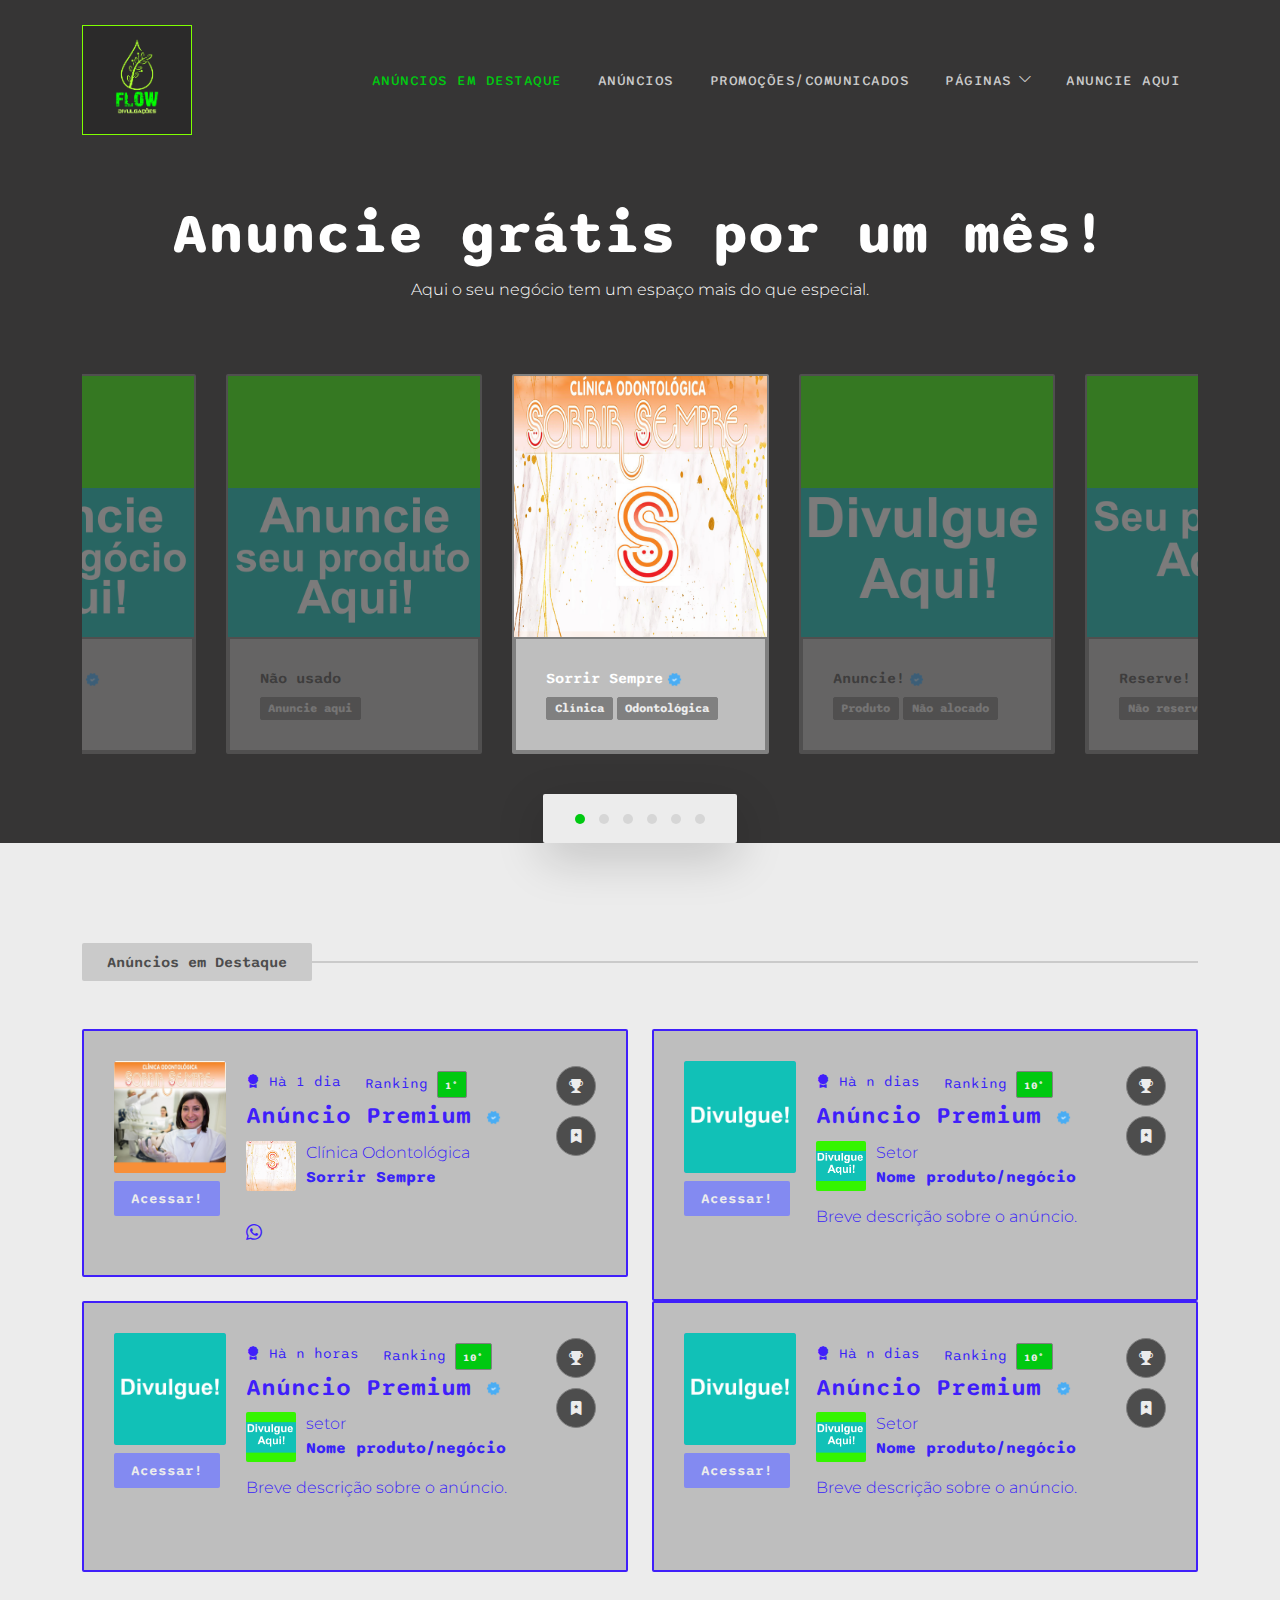
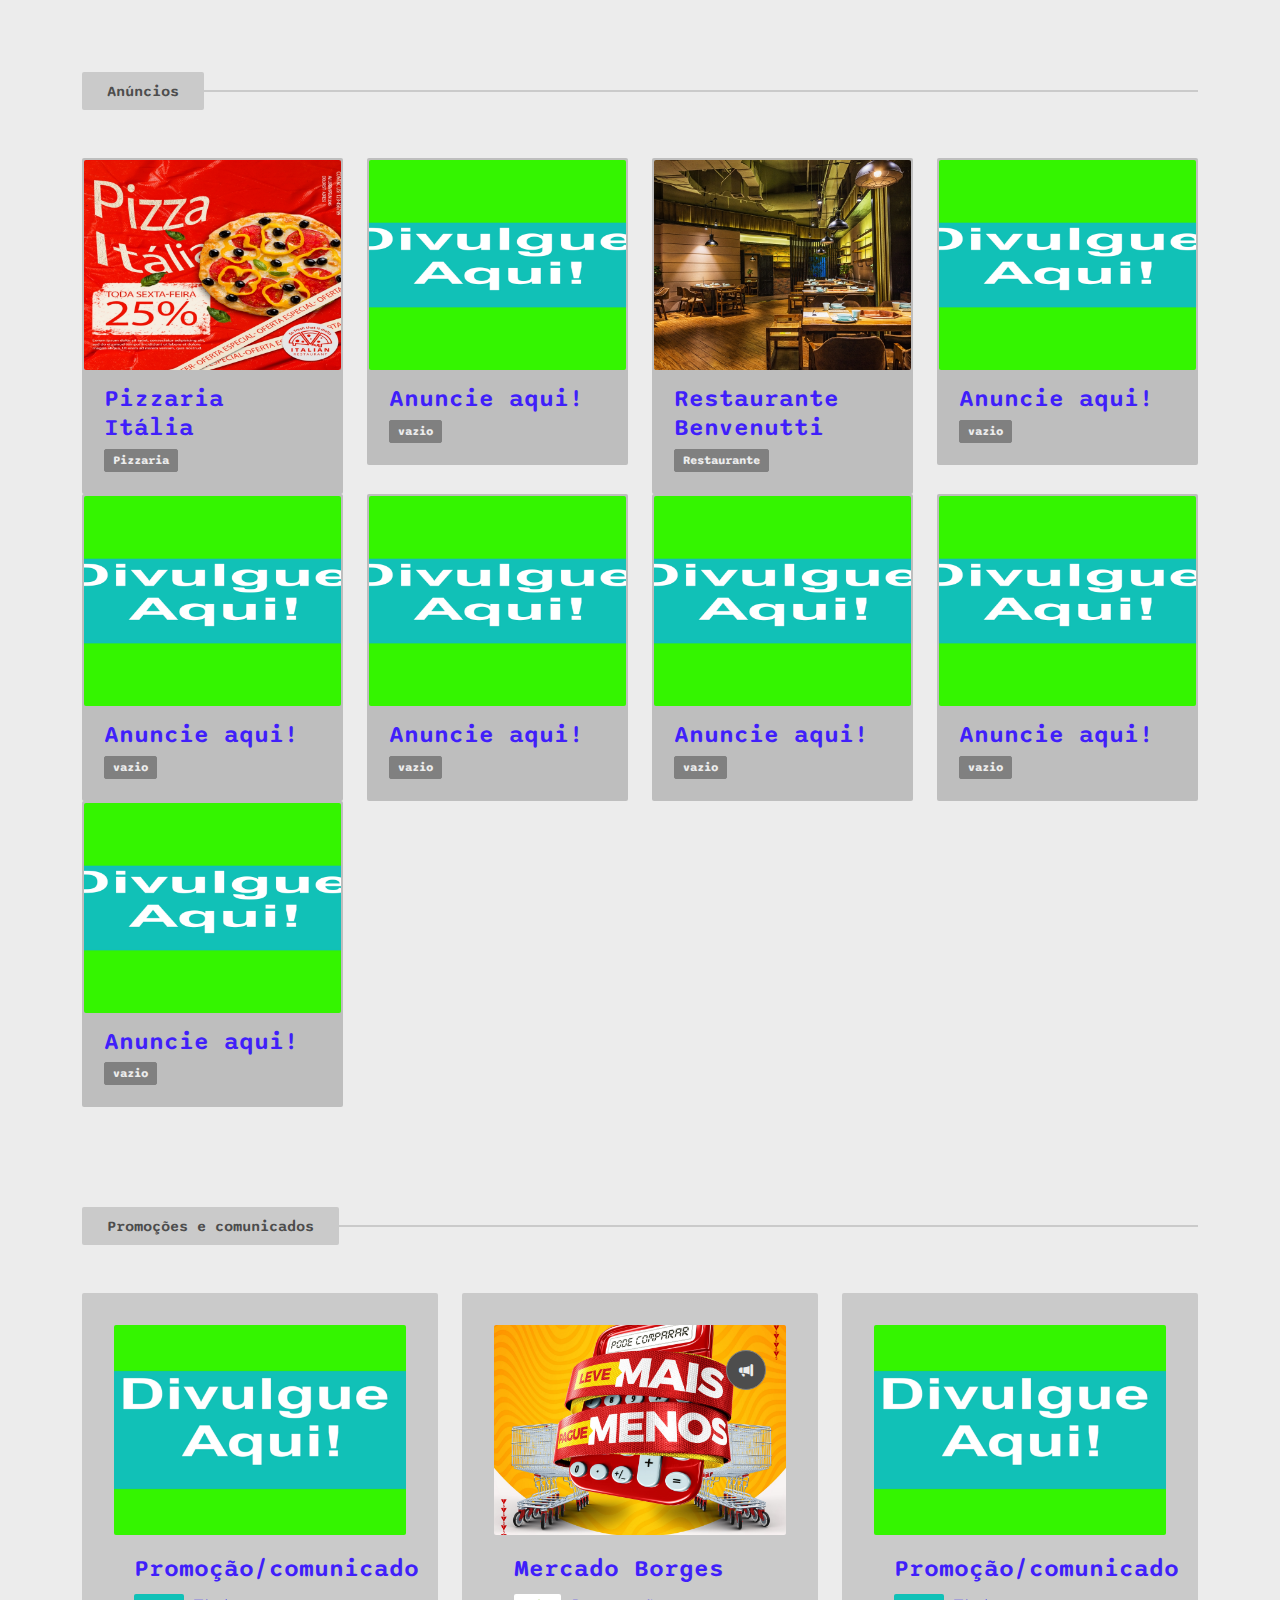
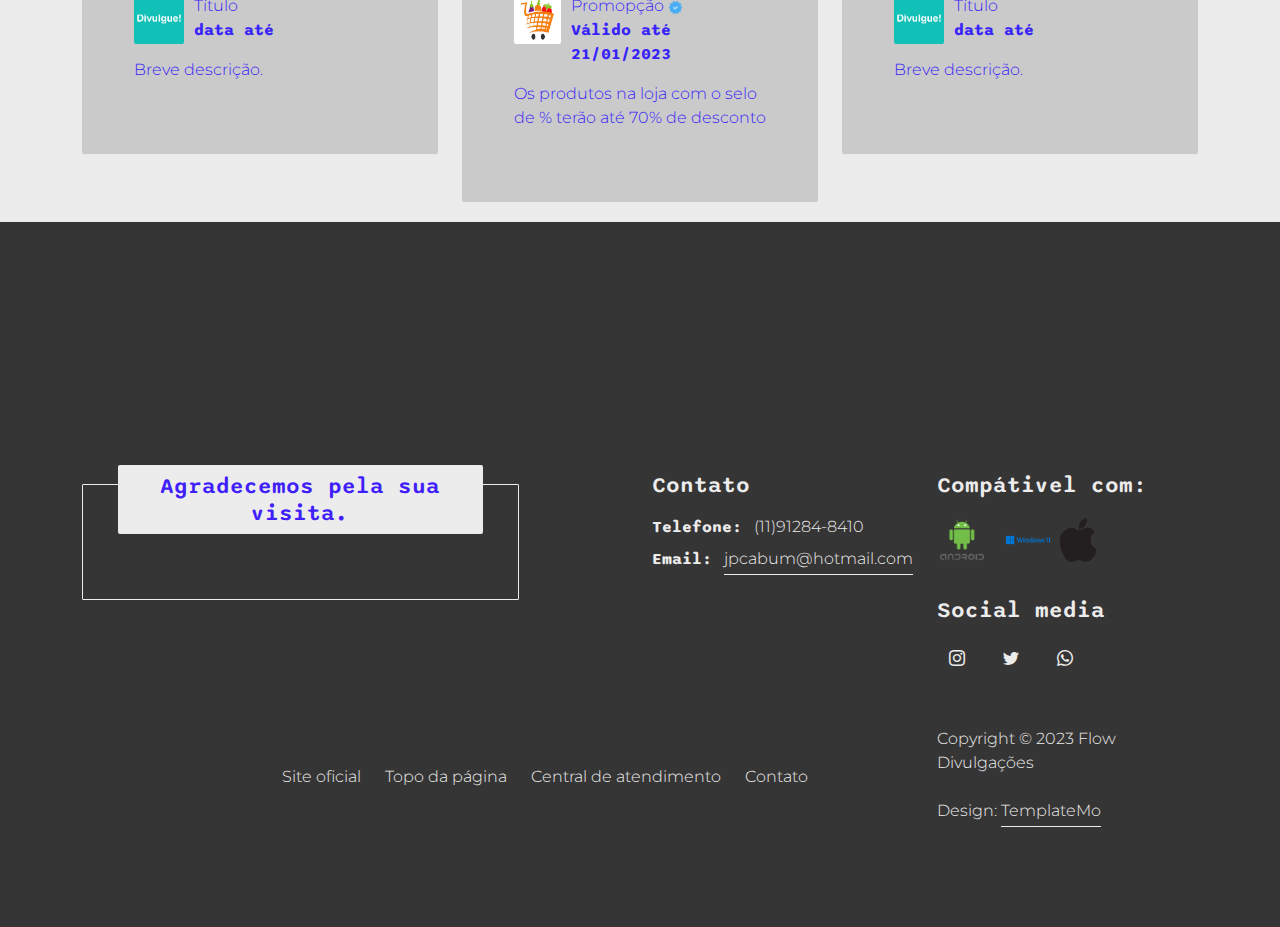
<file: index.html>
<!doctype html>
<html lang="pt-br">
    <head>
        <meta charset="utf-8">
        <meta name="viewport" content="width=device-width, initial-scale=1">

        <meta name="description" content="Nosso site foi desenvolvido para divulgar negócios, marcas, produtos, etc.
        Aqui a sua marca tem um espaço mais do que especial.
        Venha conhecer nossos planos!">
        <meta name="author" content="Flow Divulgações">
        <meta name="keywords" content="site, divulgação, agência, divulgar meu negócio,
        divulgar pizzaria, divulgar lojinha, anúncio, anúnciar meu negócio, clínica odontológica,
        sorrir sempre, dentista, pizzaria, restaurante, flow, divulgações, flow divulgações">

        <title>Flow Divulgações</title>

        <!-- CSS FILES -->        
        <link rel="preconnect" href="https://fonts.googleapis.com">
        
        <link rel="preconnect" href="https://fonts.gstatic.com" crossorigin>

        <link href="https://fonts.googleapis.com/css2?family=Montserrat:wght@300;400&family=Sono:wght@200;300;400;500;700&display=swap" rel="stylesheet">
                        
        <link rel="stylesheet" href="css/bootstrap.min.css">

        <link rel="stylesheet" href="css/bootstrap-icons.css">

        <link rel="stylesheet" href="css/owl.carousel.min.css">
        
        <link rel="stylesheet" href="css/owl.theme.default.min.css">

        <link href="css/templatemo-pod-talk.css" rel="stylesheet">
        
    </head>
    
    <body>

        <main>
                
            <nav class="navbar navbar-expand-lg">
                <div class="container">
                    <!--logotipo-->
                    <a class="navbar-brand me-lg-5 me-0" href="#">
                        
                        <img src="images/logo.png" class="logo-image img-fluid" alt="templatemo pod talk">
                  
                    </a>
                    <!--fim-logotipo-->
                    <!--pesquisa-->
                    <!--
                    <form action="#" method="get" class="custom-form search-form flex-fill me-3" role="search">
                        <div class="input-group input-group-lg">    
                            <input name="search" type="search" class="form-control" id="search" placeholder="Search Podcast" aria-label="Search">

                            <button type="submit" class="form-control" id="submit">
                                <i class="bi-search"></i>
                            </button>
                        </div>
                    </form>
                    -->
                    <!--fim-pesquisa-->
    
                    <button class="navbar-toggler" type="button" data-bs-toggle="collapse" data-bs-target="#navbarNav" aria-controls="navbarNav" aria-expanded="false" aria-label="Toggle navigation">
                        <span class="navbar-toggler-icon"></span>
                </button>
    
                    <div class="collapse navbar-collapse" id="navbarNav">
                        <ul class="navbar-nav ms-lg-auto">
                            <li class="nav-item">
                                <a class="nav-link active" href="#destaque">Anúncios em Destaque</a>
                            </li>

                            <li class="nav-item">
                                <a class="nav-link" href="#basic">Anúncios</a>
                            </li>

                            <li class="nav-item">
                                <a class="nav-link" href="#promo">Promoções/Comunicados</a>
                            </li>

                            <li class="nav-item dropdown">
                                <a class="nav-link dropdown-toggle" href="#" id="navbarLightDropdownMenuLink" role="button" data-bs-toggle="dropdown" aria-expanded="false">Páginas</a>

                                <ul class="dropdown-menu dropdown-menu-light" aria-labelledby="navbarLightDropdownMenuLink">
                                    <li><a class="dropdown-item" href="#">Em manutenção</a></li>

                                    <li><a class="dropdown-item" href="#">Em manutenção</a></li>
                                </ul>
                            </li>

                            <li class="nav-item">
                                <a class="nav-link" href="tabela/index.html" target="_blank">Anuncie aqui</a>
                            </li>
                        </ul>

                        
                    </div>
                </div>
            </nav>
            

            <section class="hero-section">
                <div class="container">
                    <div class="row">

                        <div class="col-lg-12 col-12">
                            <div class="text-center mb-5 pb-2">
                              
                                <h1 class="text-white">Anuncie grátis por um mês!</h1>

                                <p class="text-white">Aqui o seu negócio tem um espaço mais do que especial.</p>
                                
                                <!--
                                <a href="tabela/index.html" target="_blank"class="btn custom-btn smoothscroll mt-3">Preços!
                                </a>
                                -->
                            </div>

                            <div class="owl-carousel owl-theme">
                                <div class="owl-carousel-info-wrap item">
                                    <img src="images/profile/1.png" class="owl-carousel-image img-fluid" alt="">

                                    <div class="owl-carousel-info">
                                        
                                        <h4 class="mb-2">
                                            <div class="cor">
                                            Sorrir Sempre
                                            <img src="images/verified.png" class="owl-carousel-verified-image img-fluid" alt="">
                                        </div>
                                        </h4>
                                    

                                        <span class="badge">Clínica</span>

                                        <span class="badge">Odontológica</span>
                                    </div>

                                    <div class="social-share">
                                        <ul class="social-icon">
                                            <li class="social-icon-item">
                                                <a href="#" class="social-icon-link bi-twitter"></a>
                                            </li>

                                            <li class="social-icon-item">
                                                <a href="https://wa.me/message/3HQS3QZQEKSHJ1" target="_blank" class="social-icon-link bi-whatsapp"></a>
                                            </li>
                                        </ul>
                                    </div>
                                </div>

                                <div class="owl-carousel-info-wrap item">
                                    <img src="images/profile/reserva.png" class="owl-carousel-image img-fluid" alt="">

                                    <div class="owl-carousel-info">
                                        <h4 class="mb-2">
                                            Anuncie!
                                            <img src="images/verified.png" class="owl-carousel-verified-image img-fluid" alt="">
                                        </h4>

                                        <span class="badge">Produto</span>

                                        <span class="badge">Não alocado</span>
                                    </div>

                                    <div class="social-share">
                                        <ul class="social-icon">
                                            <li class="social-icon-item">
                                                <a href="#" class="social-icon-link bi-twitter"></a>
                                            </li>

                                            <li class="social-icon-item">
                                                <a href="#" class="social-icon-link bi-facebook"></a>
                                            </li>

                                            <li class="social-icon-item">
                                                <a href="#" class="social-icon-link bi-pinterest"></a>
                                            </li>
                                        </ul>
                                    </div>
                                </div>
                                
                                <div class="owl-carousel-info-wrap item">
                                    <img src="images/profile/reserva2.png" class="owl-carousel-image img-fluid" alt="">

                                    <div class="owl-carousel-info">
                                        <h4 class="mb-2">Reserve!</h4>

                                        <span class="badge">Não reservado</span>

                                        <span class="badge">Livre</span>
                                    </div>

                                    <div class="social-share">
                                        <ul class="social-icon">
                                            <li class="social-icon-item">
                                                <a href="#" class="social-icon-link bi-twitter"></a>
                                            </li>

                                            <li class="social-icon-item">
                                                <a href="#" class="social-icon-link bi-facebook"></a>
                                            </li>

                                            <li class="social-icon-item">
                                                <a href="#" class="social-icon-link bi-pinterest"></a>
                                            </li>
                                        </ul>
                                    </div>
                                </div>
                                
                                <div class="owl-carousel-info-wrap item">
                                    <img src="images/profile/reserva3.png" class="owl-carousel-image img-fluid" alt="">

                                    <div class="owl-carousel-info">
                                        <h4 class="mb-2">Anuncie!</h4>

                                        <span class="badge">Livre para uso</span>
                                    </div>

                                    <div class="social-share">
                                        <ul class="social-icon">
                                            <li class="social-icon-item">
                                                <a href="#" class="social-icon-link bi-instagram"></a>
                                            </li>

                                            <li class="social-icon-item">
                                                <a href="#" class="social-icon-link bi-youtube"></a>
                                            </li>
                                        </ul>
                                    </div>
                                </div>
                                
                                
                                <div class="owl-carousel-info-wrap item">
                                    <img src="images/profile/reserva4.png" class="owl-carousel-image img-fluid" alt="">

                                    <div class="owl-carousel-info">
                                        <h4 class="mb-2">
                                            Espaço livre
                                            <img src="images/verified.png" class="owl-carousel-verified-image img-fluid" alt="">
                                        </h4>

                                        <span class="badge">Reserve</span>
                                    </div>

                                    <div class="social-share">
                                        <ul class="social-icon">
                                            <li class="social-icon-item">
                                                <a href="#" class="social-icon-link bi-instagram"></a>
                                            </li>

                                            <li class="social-icon-item">
                                                <a href="#" class="social-icon-link bi-youtube"></a>
                                            </li>
                                        </ul>
                                    </div>
                                </div>

                                <div class="owl-carousel-info-wrap item">
                                    <img src="images/profile/reserva5.png" class="owl-carousel-image img-fluid" alt="">

                                    <div class="owl-carousel-info">
                                        <h4 class="mb-2">Não usado</h4>

                                        <span class="badge">Anuncie aqui</span>
                                    </div>

                                    <div class="social-share">
                                        <ul class="social-icon">
                                            <li class="social-icon-item">
                                                <a href="#" class="social-icon-link bi-linkedin"></a>
                                            </li>

                                            <li class="social-icon-item">
                                                <a href="#" class="social-icon-link bi-whatsapp"></a>
                                            </li>
                                        </ul>
                                    </div>
                                </div>
                            </div>
                        </div>

                    </div>
                </div>
            </section>


            <section class="latest-podcast-section section-padding pb-0" id="section_2">
                <div class="container">
                    <div class="row justify-content-center">

                        <div class="col-lg-12 col-12">
                            <div class="section-title-wrap mb-5">
                                <h4 id="destaque" class="section-title">Anúncios em Destaque</h4>
                            </div>
                        </div>

                        <div class="col-lg-6 col-12 mb-4 mb-lg-0">
                            <div class="custom-block d-flex">
                                <div class="">
                                    <div class="custom-block-icon-wrap">
                                        <div class="section-overlay"></div>
                                        <a href="#" class="custom-block-image-wrap">
                                            <img src="images/podcast/divulgue1.png" class="custom-block-image img-fluid" alt="">

                                            <a href="#" class="custom-block-icon">
                                                <i class="bi-play-fill"></i>
                                            </a>
                                        </a>
                                    </div>

                                    <div class="mt-2">
                                        <a href="#" class="btn custom-btn">
                                            Acessar!
                                        </a>
                                    </div>
                                </div>

                                <div class="custom-block-info">
                                    <div class="custom-block-top d-flex mb-1">
                                        <small class="me-4">
                                            <i class="bi-award-fill custom-icon"></i>
                                            Hà 1 dia
                                        </small>

                                        <small>Ranking <span class="badge"> 1º </span></small>
                                    </div>

                                    <h5 class="mb-2">
                                        <a href="#">
                                            Anúncio Premium <img src="images/verified.png" class="verified-image img-fluid" alt="">
                                        </a>
                                    </h5>

                                    <div class="profile-block d-flex">
                                        <img src="images/profile/1.png" class="profile-block-image img-fluid" alt="">

                                        <p>
                                            Clínica Odontológica
                                        
                                            <strong>Sorrir Sempre</strong></p>
                                    </div>

                                   
                                    <p class="mb-0"></p>

                                    <div class="custom-block-bottom d-flex justify-content-between mt-3">
                                        
                                        <a href="https://wa.me/message/3HQS3QZQEKSHJ1" target="_blank" class=" bi-whatsapp me-1">
                                            <span></span>
                                        </a>

                                        <a href="#" class=" me-1">
                                            <span></span>
                                        </a>

                                        <a href="#" class=" me-1">
                                            <span></span>
                                        </a>

                                        <a href="#" class="">
                                            <span></span>
                                        </a>
                                    </div>
                                </div>

                                <div class="d-flex flex-column ms-auto">
                                    <a href="#" class="badge ms-auto">
                                        <i class="bi-trophy-fill"></i>
                                    </a>

                                    <a href="#" class="badge ms-auto">
                                        <i class="bi-bookmark-star-fill"></i>
                                    </a>
                                </div>
                            </div>
                        </div>

                        <div class="col-lg-6 col-12 mb-4 mb-lg-0">
                            <div class="custom-block d-flex">
                                <div class="">
                                    <div class="custom-block-icon-wrap">
                                        <div class="section-overlay"></div>
                                        <a href="#" class="custom-block-image-wrap">
                                            <img src="images/podcast/divulgue.png" class="custom-block-image img-fluid" alt="">

                                            <a href="#" class="custom-block-icon">
                                                <i class="bi-play-fill"></i>
                                            </a>
                                        </a>
                                    </div>

                                    <div class="mt-2">
                                        <a href="#" class="btn custom-btn">
                                            Acessar!
                                        </a>
                                    </div>
                                </div>

                                <div class="custom-block-info">
                                    <div class="custom-block-top d-flex mb-1">
                                        <small class="me-4">
                                            <i class="bi-award-fill custom-icon"></i>
                                            Hà n dias
                                        </small>

                                        <small>Ranking <span class="badge">10º</span></small>
                                    </div>

                                    <h5 class="mb-2">
                                        <a href="#">
                                            Anúncio Premium <img src="images/verified.png" class="verified-image img-fluid" alt="">
                                        </a>
                                    </h5>

                                    <div class="profile-block d-flex">
                                        <img src="images/profile/reserva.png" class="profile-block-image img-fluid" alt="">

                                        <p>
                                            Setor
                                            <strong>Nome produto/negócio</strong></p>
                                    </div>

                                    <p class="mb-0">Breve descrição sobre o anúncio.</p>

                                    <div class="custom-block-bottom d-flex justify-content-between mt-3">
                                        <a href="#" class=" me-1">
                                            <span></span>
                                        </a>

                                        <a href="#" class=" me-1">
                                            <span></span>
                                        </a>

                                        <a href="#" class=" me-1">
                                            <span></span>
                                        </a>

                                        <a href="#" class="">
                                            <span></span>
                                        </a>
                                    </div>
                                </div>

                                <div class="d-flex flex-column ms-auto">
                                    <a href="#" class="badge ms-auto">
                                        <i class="bi-trophy-fill"></i>
                                    </a>

                                    <a href="#" class="badge ms-auto">
                                        <i class="bi-bookmark-star-fill"></i>
                                    </a>
                                </div>
                            </div>
                        </div>

                        <div class="col-lg-6 col-12 mb-4 mb-lg-0">
                            <div class="custom-block d-flex">
                                <div class="">
                                    <div class="custom-block-icon-wrap">
                                        <div class="section-overlay"></div>
                                        <a href="#" class="custom-block-image-wrap">
                                            <img src="images/podcast/divulgue.png" class="custom-block-image img-fluid" alt="">

                                            <a href="#" class="custom-block-icon">
                                                <i class="bi-play-fill"></i>
                                            </a>
                                        </a>
                                    </div>

                                    <div class="mt-2">
                                        <a href="#" class="btn custom-btn">
                                            Acessar!
                                        </a>
                                    </div>
                                </div>

                                <div class="custom-block-info">
                                    <div class="custom-block-top d-flex mb-1">
                                        <small class="me-4">
                                            <i class="bi-award-fill custom-icon"></i>
                                            Hà n horas
                                        </small>

                                        <small>Ranking <span class="badge">10º</span></small>
                                    </div>

                                    <h5 class="mb-2">
                                        <a href="detail-page.html">
                                            Anúncio Premium <img src="images/verified.png" class="verified-image img-fluid" alt="">
                                        </a>
                                    </h5>

                                    <div class="profile-block d-flex">
                                        <img src="images/profile/reserva.png" class="profile-block-image img-fluid" alt="">

                                        <p>
                                            setor
                                            
                                            <strong>Nome produto/negócio</strong></p>
                                    </div>

                                    <p class="mb-0">Breve descrição sobre o anúncio.</p>

                                    <div class="custom-block-bottom d-flex justify-content-between mt-3">
                                        <a href="#" class=" me-1">
                                            <span></span>
                                        </a>

                                        <a href="#" class=" me-1">
                                            <span></span>
                                        </a>

                                        <a href="#" class=" me-1">
                                            <span></span>
                                        </a>

                                        <a href="#" class="">
                                            <span></span>
                                        </a>
                                    </div>
                                </div>

                                <div class="d-flex flex-column ms-auto">
                                    <a href="#" class="badge ms-auto">
                                        <i class="bi-trophy-fill"></i>
                                    </a>

                                    <a href="#" class="badge ms-auto">
                                        <i class="bi-bookmark-star-fill"></i>
                                    </a>
                                </div>
                            </div>
                        </div>

                        <div class="col-lg-6 col-12 mb-4 mb-lg-0">
                            <div class="custom-block d-flex">
                                <div class="">
                                    <div class="custom-block-icon-wrap">
                                        <div class="section-overlay"></div>
                                        <a href="#" class="custom-block-image-wrap">
                                            <img src="images/podcast/divulgue.png" class="custom-block-image img-fluid" alt="">

                                            <a href="#" class="custom-block-icon">
                                                <i class="bi-play-fill"></i>
                                            </a>
                                        </a>
                                    </div>

                                    <div class="mt-2">
                                        <a href="#" class="btn custom-btn">
                                            Acessar!
                                        </a>
                                    </div>
                                </div>

                                <div class="custom-block-info">
                                    <div class="custom-block-top d-flex mb-1">
                                        <small class="me-4">
                                            <i class="bi-award-fill custom-icon"></i>
                                            Hà n dias
                                        </small>

                                        <small>Ranking <span class="badge">10º</span></small>
                                    </div>

                                    <h5 class="mb-2">
                                        <a href="#">
                                            Anúncio Premium <img src="images/verified.png" class="verified-image img-fluid" alt="">
                                        </a>
                                    </h5>

                                    <div class="profile-block d-flex">
                                        <img src="images/profile/reserva.png" class="profile-block-image img-fluid" alt="">

                                        <p>
                                            Setor
                                            <strong>Nome produto/negócio</strong></p>
                                    </div>

                                    <p class="mb-0">Breve descrição sobre o anúncio.</p>

                                    <div class="custom-block-bottom d-flex justify-content-between mt-3">
                                        <a href="#" class=" me-1">
                                            <span></span>
                                        </a>

                                        <a href="#" class=" me-1">
                                            <span></span>
                                        </a>

                                        <a href="#" class=" me-1">
                                            <span></span>
                                        </a>

                                        <a href="#" class="">
                                            <span></span>
                                        </a>
                                    </div>
                                </div>

                                <div class="d-flex flex-column ms-auto">
                                    <a href="#" class="badge ms-auto">
                                        <i class="bi-trophy-fill"></i>
                                    </a>

                                    <a href="#" class="badge ms-auto">
                                        <i class="bi-bookmark-star-fill"></i>
                                    </a>
                                </div>
                            </div>
                        </div>

                    </div>
                </div>
            </section>

           <!--Anúncios comuns - Adesão Básica-->
            <section class="topics-section section-padding pb-0" id="section_3">
                <div class="container">
                    <div class="row">
<!--1-->
                        <div class="col-lg-12 col-12">
                            <div class="section-title-wrap mb-5">
                                <div id="basic">
                                <h4 class="section-title">Anúncios</h4>
                            </div>
                            </div>
                        </div>

                        <div class="col-lg-3 col-md-6 col-12 mb-4 mb-lg-0">
                            <div class="custom-block custom-block-overlay">
                                <a href="#" class="custom-block-image-wrap">
                                    <img src="images/topics/divulg1.jpg" class="custom-block-image img-fluid" alt="">
                                </a>

                                <div class="custom-block-info custom-block-overlay-info">
                                    <h5 class="mb-1">
                                        <a href="#">
                                            Pizzaria Itália
                                        </a>
                                    </h5>

                                    <p class="badge mb-0">Pizzaria</p>
                                </div>
                            </div>
                        </div>
<!--fim-1-->
<!--2-->
                        <div class="col-lg-3 col-md-6 col-12 mb-4 mb-lg-0">
                            <div class="custom-block custom-block-overlay">
                                <a href="#" class="custom-block-image-wrap">
                                    <img src="images/topics/reserva.png" class="custom-block-image img-fluid" alt="">
                                </a>

                                <div class="custom-block-info custom-block-overlay-info">
                                    <h5 class="mb-1">
                                        <a href="#">
                                            Anuncie aqui!
                                        </a>
                                    </h5>

                                    <p class="badge mb-0">vazio</p>
                                </div>
                            </div>
                        </div>
<!--fim-2-->
<!--3-->
                        <div class="col-lg-3 col-md-6 col-12 mb-4 mb-lg-0">
                            <div class="custom-block custom-block-overlay">
                                <a href="#" class="custom-block-image-wrap">
                                    <img src="images/topics/divulg3.jpg" class="custom-block-image img-fluid" alt="">
                                </a>

                                <div class="custom-block-info custom-block-overlay-info">
                                    <h5 class="mb-1">
                                        <a href="#">
                                            Restaurante Benvenutti
                                        </a>
                                    </h5>

                                    <p class="badge mb-0">Restaurante</p>
                                </div>
                            </div>
                        </div>
<!--fim-3-->
<!--4-->
                        <div class="col-lg-3 col-md-6 col-12 mb-4 mb-lg-0">
                            <div class="custom-block custom-block-overlay">
                                <a href="#" class="custom-block-image-wrap">
                                    <img src="images/topics/reserva.png" class="custom-block-image img-fluid" alt="">
                                </a>

                                <div class="custom-block-info custom-block-overlay-info">
                                    <h5 class="mb-1">
                                        <a href="#">
                                            Anuncie aqui!
                                        </a>
                                    </h5>

                                    <p class="badge mb-0">vazio</p>
                                </div>
                            </div>
                        </div>
<!--5-->
                        <div class="col-lg-3 col-md-6 col-12 mb-4 mb-lg-0">
                            <div class="custom-block custom-block-overlay">
                                <a href="#" class="custom-block-image-wrap">
                                    <img src="images/topics/reserva.png" class="custom-block-image img-fluid" alt="">
                                </a>

                                <div class="custom-block-info custom-block-overlay-info">
                                    <h5 class="mb-1">
                                        <a href="#">
                                            Anuncie aqui!
                                        </a>
                                    </h5>

                                    <p class="badge mb-0">vazio</p>
                                </div>
                            </div>
                        </div>
<!--fim-5-->
<!--6-->

                        <div class="col-lg-3 col-md-6 col-12 mb-4 mb-lg-0">
                            <div class="custom-block custom-block-overlay">
                                <a href="#" class="custom-block-image-wrap">
                                    <img src="images/topics/reserva.png" class="custom-block-image img-fluid" alt="">
                                </a>

                                <div class="custom-block-info custom-block-overlay-info">
                                    <h5 class="mb-1">
                                        <a href="#">
                                            Anuncie aqui!
                                        </a>
                                    </h5>

                                    <p class="badge mb-0">vazio</p>
                                </div>
                            </div>
                        </div>
<!--fim-6-->
<!--7-->
                        <div class="col-lg-3 col-md-6 col-12 mb-4 mb-lg-0">
                            <div class="custom-block custom-block-overlay">
                                <a href="#" class="custom-block-image-wrap">
                                    <img src="images/topics/reserva.png" class="custom-block-image img-fluid" alt="">
                                </a>

                                <div class="custom-block-info custom-block-overlay-info">
                                    <h5 class="mb-1">
                                        <a href="#">
                                            Anuncie aqui!
                                        </a>
                                    </h5>

                                    <p class="badge mb-0">vazio</p>
                                </div>
                            </div>
                        </div>
<!--fim-7-->
<!--8-->
                        <div class="col-lg-3 col-md-6 col-12 mb-4 mb-lg-0">
                            <div class="custom-block custom-block-overlay">
                                <a href="#" class="custom-block-image-wrap">
                                    <img src="images/topics/reserva.png" class="custom-block-image img-fluid" alt="">
                                </a>

                                <div class="custom-block-info custom-block-overlay-info">
                                    <h5 class="mb-1">
                                        <a href="#">
                                            Anuncie aqui!
                                        </a>
                                    </h5>

                                    <p class="badge mb-0">vazio</p>
                                </div>
                            </div>
                        </div>
                        <!--fim-8-->
                        <!--9-->
                        <div class="col-lg-3 col-md-6 col-12 mb-4 mb-lg-0">
                            <div class="custom-block custom-block-overlay">
                                <a href="#" class="custom-block-image-wrap">
                                    <img src="images/topics/reserva.png" class="custom-block-image img-fluid" alt="">
                                </a>

                                <div class="custom-block-info custom-block-overlay-info">
                                    <h5 class="mb-1">
                                        <a href="#">
                                            Anuncie aqui!
                                        </a>
                                    </h5>

                                    <p class="badge mb-0">vazio</p>
                                </div>
                            </div>
                        </div>
                        <!--fim9-->

                    </div>
                </div>
            </section>
            <!--fim anúncios básicos-->

            <!--promoções/comunicasos/avisos/divulgações-->
            <section class="trending-podcast-section section-padding">
                <div class="container">
                    <div class="row">

                        <div class="col-lg-12 col-12">
                            <div class="section-title-wrap mb-5">
                                <div id="promo">
                                <h4 class="section-title">Promoções e comunicados</h4>
                                </div>     
                            </div>
                        </div>
                        <!--promoção/divulgação 1-->
                        <div class="col-lg-4 col-12 mb-4 mb-lg-0">
                            <div class="custom-block custom-block-full">
                                <div class="custom-block-image-wrap">
                                    <a href="#">
                                        <img src="images/podcast/reserva.png" class="custom-block-image img-fluid" alt="">
                                    </a>
                                </div>

                                <div class="custom-block-info">
                                    <h5 class="mb-2">
                                        
                                        <a href="#">
                                            Promoção/comunicado
                                        </a>
                                    </h5>

                                    <div class="profile-block d-flex">
                                        <img src="images/podcast/divulgue.png" class="profile-block-image img-fluid" alt="">

                                        <p>Título
                                            <strong>data até</strong></p>
                                    </div>

                                    <p class="mb-0">Breve descrição.</p>
                                    
                                    <div class="custom-block-bottom d-flex justify-content-between mt-3">
                                        <a href="#" class=" me-1">
                                            <span></span>
                                        </a>

                                        <a href="#" class=" me-1">
                                            <span></span>
                                        </a>

                                        <a href="#" class=" me-1">
                                            <span></span>
                                        </a>
                                    </div>
                                </div>
                                <!--aviso fim-1-->

                                <!--aviso 2-->
                                <div class="social-share d-flex flex-column ms-auto">
                                    <a href="#" class="">
                                        <i class=""></i>
                                    </a>

                                    <a href="#" class="">
                                        <i class=""></i>
                                    </a>
                                </div>
                            </div>
                        </div>

                        <div class="col-lg-4 col-12 mb-4 mb-lg-0">
                            <div class="custom-block custom-block-full">
                                <div class="custom-block-image-wrap">
                                    <a href="#">
                                        <img src="images/podcast/promo2.jpg" class="custom-block-image img-fluid" alt="">
                                    </a>
                                </div>

                                <div class="custom-block-info">
                                    <h5 class="">
                                        <a href="#">
                                            Mercado Borges
                                        </a>
                                    </h5>

                                    <div class="profile-block d-flex">
                                        <img src="images/profile/market.jpg" class="profile-block-image img-fluid" alt="">

                                        <p>
                                            Promopção
                                            <img src="images/verified.png" class="verified-image img-fluid" alt="">
                                            <strong>Válido até 21/01/2023</strong>
                                        </p>
                                    </div>

                                    <p class="mb-0">Os produtos na loja com o selo de % terão até 70% de desconto</p>

                                    <div class="custom-block-bottom d-flex justify-content-between mt-3">
                                        <a href="#" class="">
                                            <span></span>
                                        </a>

                                        <a href="#" class=" ">
                                            <span></span>
                                        </a>

                                        <a href="#" class="">
                                            <span></span>
                                        </a>
                                    </div>
                                </div>

                                <div class="social-share d-flex flex-column ms-auto">
                                    <a href="#" class="">
                                        <i class=""></i>
                                    </a>

                                    <a href="#" class="badge ms-auto">
                                        <i class="bi-megaphone-fill"></i>
                                    </a>
                                </div>
                            </div>
                        </div>
                        <!--fim promoção/divulgação 2-->

                         <!--promoção/divulgação 1-->
                         <div class="col-lg-4 col-12 mb-4 mb-lg-0">
                            <div class="custom-block custom-block-full">
                                <div class="custom-block-image-wrap">
                                    <a href="#">
                                        <img src="images/podcast/reserva.png" class="custom-block-image img-fluid" alt="">
                                    </a>
                                </div>

                                <div class="custom-block-info">
                                    <h5 class="mb-2">
                                        <a href="#">
                                            Promoção/comunicado
                                        </a>
                                    </h5>

                                    <div class="profile-block d-flex">
                                        <img src="images/podcast/divulgue.png" class="profile-block-image img-fluid" alt="">

                                        <p>Título
                                            <strong>data até</strong></p>
                                    </div>

                                    <p class="mb-0">Breve descrição.</p>
                                    
                                    <div class="custom-block-bottom d-flex justify-content-between mt-3">
                                        <a href="#" class=" me-1">
                                            <span></span>
                                        </a>

                                        <a href="#" class=" me-1">
                                            <span></span>
                                        </a>

                                        <a href="#" class=" me-1">
                                            <span></span>
                                        </a>
                                    </div>
                                </div>
                                <!--aviso fim-1-->
                    </div>
                </div>
            </section>
        </main>


        <footer class="site-footer">   
            <div class="container">
                <div class="row">

                    <div class="col-lg-6 col-12 mb-5 mb-lg-0">
                        <div class="subscribe-form-wrap">
                            <h6>Agradecemos pela sua visita.</h6>
                            <!--
                            <form class="custom-form subscribe-form" action="#" method="get" role="form">
                                <input type="" name="subscribe-email" id="subscribe-email" pattern="[^ @]*@[^ @]*" class="form-control" placeholder="Email Address" required="">

                                <div class="col-lg-12 col-12">
                                    <button type="submit" class="form-control" id="submit">Subscribe</button>
                                </div>
                            </form>
                            -->
                        </div>
                    </div>

                    <div class="col-lg-3 col-md-6 col-12 mb-4 mb-md-0 mb-lg-0">
                        <h6 class="site-footer-title mb-3">Contato</h6>

                        <p class="mb-2"><strong class="d-inline me-2">Telefone:</strong> (11)91284-8410</p>

                        <p>
                            <strong class="d-inline me-2">Email:</strong>
                            <a href="#">jpcabum@hotmail.com</a> 
                        </p>
                    </div>

                    <div class="col-lg-3 col-md-6 col-12">
                        <h6 class="site-footer-title mb-3">Compátivel com:</h6>

                        <div class="site-footer-thumb mb-4 pb-2">
                            <div class="d-flex flex-wrap">
                                <a href="#">
                                    <img src="images/android.png" class="me-3 mb-2 mb-lg-0 img-fluid" alt="">
                                </a>

                                <a href="#">
                                    <img src="images/windows.png" class="img-fluid" alt="">
                                </a>

                                <a href="#">
                                    <img src="images/apple.png" class="img-fluid" alt="">
                                </a>
                            </div>
                        </div>

                        <h6 class="site-footer-title mb-3">Social media</h6>

                        <ul class="social-icon">
                            <li class="social-icon-item">
                                <a href="#" class="social-icon-link bi-instagram"></a>
                            </li>

                            <li class="social-icon-item">
                                <a href="#" class="social-icon-link bi-twitter"></a>
                            </li>

                            <li class="social-icon-item">
                                <a href="https://wa.me/message/Z76PH2HEU5CYF1" target="_blank" class="social-icon-link bi-whatsapp"></a>
                            </li>
                        </ul>
                    </div>

                </div>
            </div>

            <div class="container pt-5">
                <div class="row align-items-center">

                    <div class="col-lg-2 col-md-3 col-12">
                        <a class="navbar-brand" href="index.html">
                            <!--
                            <img src="images/profile/favicon.jpg" class="logo-image img-fluid" alt="templatemo pod talk"> -->
                        </a>
                    </div>

                    <div class="col-lg-7 col-md-9 col-12">
                        <ul class="site-footer-links">
                            <li class="site-footer-link-item">
                                <a href="#" class="site-footer-link">Site oficial</a>
                            </li>

                            <li class="site-footer-link-item">
                                <a href="#" class="site-footer-link">Topo da página</a>
                            </li>

                            <li class="site-footer-link-item">
                                <a href="#" class="site-footer-link">Central de atendimento</a>
                            </li>

                            <li class="site-footer-link-item">
                                <a href="#" class="site-footer-link">Contato</a>
                            </li>
                        </ul>
                    </div>

                    <div class="col-lg-3 col-12">
                        <p class="copyright-text mb-0">Copyright © 2023 Flow Divulgações
                        <br><br>
                        Design: <a rel="nofollow" href="https://templatemo.com/page/1" target="_parent">TemplateMo</a></p>
                    </div>
                </div>
            </div>
        </footer>


        <!-- JAVASCRIPT FILES -->
        <script src="js/jquery.min.js"></script>
        <script src="js/bootstrap.bundle.min.js"></script>
        <script src="js/owl.carousel.min.js"></script>
        <script src="js/custom.js"></script>

    </body>
</html>
</file>
<file: css/templatemo-pod-talk.css>
@import url('https://fonts.googleapis.com/css2?family=Urbanist:wght@500&display=swap');
/*

TemplateMo 584 Pod Talk

https://templatemo.com/tm-584-pod-talk

*/



/*---------------------------------------
  CUSTOM PROPERTIES ( VARIABLES )             
-----------------------------------------*/

:root {
  --white-color:                  #ececec;
  --primary-color:                #401ffa;
  --secondary-color:              #00c911;
  --section-bg-color:             #cacaca;
  --custom-btn-bg-color:          #838af1;
  --custom-btn-bg-hover-color:    #150aab;
  --dark-color:                   #4d4d4d;
  --p-color:                      #3823f8;
  --border-color:                 #17c900;
  --link-hover-color:             #1eb300;

  --body-font-family:             'Montserrat', sans-serif;
  --title-font-family:            'Sono', sans-serif;

  --h1-font-size:                 58px;
  --h2-font-size:                 46px;
  --h3-font-size:                 32px;
  --h4-font-size:                 15px;
  --h5-font-size:                 24px;
  --h6-font-size:                 22px;
  --p-font-size:                  16px;
  --menu-font-size:               14px;

  --border-radius-large:          2px;
  --border-radius-medium:         2px;
  --border-radius-small:          1px;

  --font-weight-light:            300;
  --font-weight-normal:           400;
  --font-weight-medium:           500;
  --font-weight-semibold:         600;
  --font-weight-bold:             700;
}

body {
  background-color: var(--white-color);
  font-family: var(--body-font-family); 
}


/*---------------------------------------
  TYPOGRAPHY               
-----------------------------------------*/

h2,
h3,
h4,
h5,
h6 {
  color: var(--dark-color);
}

h1,
h2,
h3,
h4,
h5,
h6 {
  font-family: var(--title-font-family); 
  font-weight: var(--font-weight-semibold);
}

h1 {
  font-size: var(--h1-font-size);
  font-weight: var(--font-weight-bold);
}

h2 {
  font-size: var(--h2-font-size);
  font-weight: var(--font-weight-bold);
}

h3 {
  font-size: var(--h3-font-size);
}

h4 {
  font-size: var(--h4-font-size);
}

h5 {
  font-size: var(--h5-font-size);
}

h6 {
  font-size: var(--h6-font-size);
}

p {
  color: var(--p-color);
  font-size: var(--p-font-size);
  font-weight: var(--font-weight-light);
}

ul li {
  color: var(--p-color);
  font-size: var(--p-font-size);
  font-weight: var(--font-weight-light);
}

a, 
button {
  touch-action: manipulation;
  transition: all 0.3s;
}

a {
  display: inline-block;
  color: var(--primary-color);
  text-decoration: none;
}

a:hover {
  color: var(--link-hover-color);
}

b,
strong {
  font-weight: var(--font-weight-bold);
}

::selection {
  background-color: var(--primary-color);
  color: var(--white-color);
}


/*---------------------------------------
  SECTION               
-----------------------------------------*/
.section-title-wrap {
  position: relative;
}

.section-title-wrap::after {
  content: "";
  background: var(--section-bg-color);
  width: 100%;
  height: 2px;
  position: absolute;
  top: 50%;
  left: 50%;
  transform: translate(-50%, -50%);
  pointer-events: none;
}

.section-title {
  background: var(--section-bg-color);
  border-radius: var(--border-radius-large);
  display: inline-block;
  position: relative;
  z-index: 2;
  margin-bottom: 0;
  padding: 10px 25px;
}

.section-padding {
  padding-top: 100px;
  padding-bottom: 100px;
}

main {
  position: relative;
  z-index: 1;
}

.section-bg {
  background-color: var(--section-bg-color);
}

.section-overlay {
  background-color: var(--primary-color);
  position: absolute;
  top: 0;
  left: 0;
  pointer-events: none;
  width: 100%;
  height: 100%;
  opacity: 0.85;
}

.section-overlay + .container {
  position: relative;
}


/*---------------------------------------
  CUSTOM ICON COLOR               
-----------------------------------------*/
.custom-icon {
  color: var(--primary-color);
}


/*---------------------------------------
  CUSTOM BUTTON               
-----------------------------------------*/
.custom-btn {
  background: var(--custom-btn-bg-color);
  border: 2px solid transparent;
  border-radius: var(--border-radius-large);
  color: var(--white-color);
  font-family: var(--title-font-family);
  font-size: var(--p-font-size);
  font-weight: var(--font-weight-semibold);
  line-height: normal;
  transition: all 0.3s;
  padding: 10px 20px;
}

.custom-btn:hover {
  background: var(--custom-btn-bg-hover-color);
  color: var(--white-color);
}

.custom-border-btn {
  background: transparent;
  border: 2px solid var(--custom-btn-bg-color);
  color: var(--custom-btn-bg-color);
}

.custom-border-btn:hover {
  background: var(--custom-btn-bg-color);
  border-color: transparent;
  color: var(--primary-color);
}

.custom-btn-bg-white {
  border-color: var(--white-color);
  color: var(--white-color);
}


/*---------------------------------------
  SITE HEADER              
-----------------------------------------*/
.site-header {
  background-color: rgb(54, 53, 53);/*url("../images/footer.jpg")  linear-gradient(to bottom, #6d6027, #d3cbb8);*/
  background-repeat: no-repeat;
  background-size: cover;
  background-position: center;
  min-height: 480px;
  position: relative;
}

.site-header h2 {
  color: var(--white-color);
}


/*---------------------------------------
  NAVIGATION              
-----------------------------------------*/
.navbar {
  background-color: transparent;
  position: absolute;
  top: 0;
  right: 0;
  left: 0;
  z-index: 9;
  padding-top: 20px;
  padding-bottom: 20px;
}

.navbar .navbar-brand,
.navbar .navbar-brand:hover {
  color: var(--white-color);
}

.navbar .logo-image {
  background-color: rgba(0, 0, 0, 0.199);
  border: solid 1px chartreuse;
  margin: 0;
  width: 110px;
}
.logo-image:hover{
  border: solid 1px white;
  background-color: rgba(0, 0, 0, 0.452);

}

.logo-image {
  width: 400px;
  height: auto;
}

.navbar-brand,
.navbar-brand:hover {
  font-size: var(--h3-font-size);
  font-weight: var(--font-weight-bold);
  display: inline-block;
}

.navbar-brand span {
  font-family: var(--title-font-family);
}

.navbar-nav .nav-link {
  display: inline-block;
  color: var(--section-bg-color);
  font-family: var(--title-font-family); 
  font-size: var(--menu-font-size);
  font-weight: var(--font-weight-medium);
  text-transform: uppercase;
  letter-spacing: 0.5px;
  position: relative;
  padding-top: 15px;
  padding-bottom: 15px;
}

.navbar-expand-lg .navbar-nav .nav-link {
  padding-right: 18px;
  padding-left: 18px;
}

.navbar-nav .nav-link.active, 
.navbar-nav .nav-link:hover {
  color: var(--secondary-color);
}

.navbar .dropdown-menu {
  background: var(--white-color);
  box-shadow: 0 1rem 3rem rgba(0,0,0,.175);
  border: 0;
  display: inherit;
  opacity: 0;
  min-width: 9rem;
  margin-top: 20px;
  padding: 13px 0 10px 0;
  transition: all 0.3s;
  pointer-events: none;
}

.navbar .dropdown-menu::before {
  content: "";
  width: 0;
  height: 0;
  border-left: 20px solid transparent;
  border-right: 20px solid transparent;
  border-bottom: 15px solid var(--white-color);
  position: absolute;
  top: -10px;
  left: 10px;
}

.navbar .dropdown-item {
  display: inline-block;
  color: var(--p-bg-color);
  font-family: var(--title-font-family); 
  font-size: var(--menu-font-size);
  font-weight: var(--font-weight-medium);
  text-transform: uppercase;
  letter-spacing: 0.5px;
  position: relative;
}

.navbar .dropdown-item.active, 
.navbar .dropdown-item:active,
.navbar .dropdown-item:focus, 
.navbar .dropdown-item:hover {
  background: transparent;
  color: var(--secondary-color);
}

.navbar .dropdown-toggle::after {
  content: "\f282";
  display: inline-block;
  font-family: bootstrap-icons !important;
  font-size: var(--menu-font-size);
  font-style: normal;
  font-weight: normal !important;
  font-variant: normal;
  text-transform: none;
  line-height: 1;
  vertical-align: -.125em;
  -webkit-font-smoothing: antialiased;
  -moz-osx-font-smoothing: grayscale;
  position: relative;
  left: 2px;
  border: 0;
}

@media screen and (min-width: 992px) {
  .navbar .dropdown:hover .dropdown-menu {
    opacity: 1;
    margin-top: 0;
    pointer-events: auto;
  }
}

.navbar .custom-border-btn {
  border-color: var(--white-color);
  color: var(--white-color);
}

.navbar .custom-border-btn:hover {
  background: var(--white-color);
  color: var(--secondary-color);
}

.navbar-toggler {
  border: 0;
  padding: 0;
  cursor: pointer;
  margin: 0;
  width: 30px;
  height: 35px;
  outline: none;
}

.navbar-toggler:focus {
  outline: none;
  box-shadow: none;
}

.navbar-toggler[aria-expanded="true"] .navbar-toggler-icon {
  background: transparent;
}

.navbar-toggler[aria-expanded="true"] .navbar-toggler-icon:before,
.navbar-toggler[aria-expanded="true"] .navbar-toggler-icon:after {
  transition: top 300ms 50ms ease, -webkit-transform 300ms 350ms ease;
  transition: top 300ms 50ms ease, transform 300ms 350ms ease;
  transition: top 300ms 50ms ease, transform 300ms 350ms ease, -webkit-transform 300ms 350ms ease;
  top: 0;
}

.navbar-toggler[aria-expanded="true"] .navbar-toggler-icon:before {
  transform: rotate(45deg);
}

.navbar-toggler[aria-expanded="true"] .navbar-toggler-icon:after {
  transform: rotate(-45deg);
}

.navbar-toggler .navbar-toggler-icon {
  background: var(--white-color);
  transition: background 10ms 300ms ease;
  display: block;
  width: 30px;
  height: 2px;
  position: relative;
}

.navbar-toggler .navbar-toggler-icon:before,
.navbar-toggler .navbar-toggler-icon:after {
  transition: top 300ms 350ms ease, -webkit-transform 300ms 50ms ease;
  transition: top 300ms 350ms ease, transform 300ms 50ms ease;
  transition: top 300ms 350ms ease, transform 300ms 50ms ease, -webkit-transform 300ms 50ms ease;
  position: absolute;
  right: 0;
  left: 0;
  background: var(--white-color);
  width: 30px;
  height: 2px;
  content: '';
}

.navbar-toggler .navbar-toggler-icon::before {
  top: -8px;
}

.navbar-toggler .navbar-toggler-icon::after {
  top: 8px;
}


/*---------------------------------------
  CAROUSEL        
-----------------------------------------*/
.hero-section {
  background-color:rgb(54, 53, 53);/*url("../images/footer.jpg"), radial-gradient( circle farthest-corner at 32.7% 82.7%,  rgba(173,0,171,1) 8.3%, rgba(15,51,92,1) 79.4% );*/
  background-repeat: no-repeat;
  background-size: 108% 76%;
  background-position: top;
  padding-top: 200px;
}

.owl-carousel {
  text-align: center;
}

.owl-carousel-image {
  display: block;
}

.owl-carousel .owl-item .owl-carousel-verified-image {
  display: inline-block;
  width: 15px;
  height: auto;
  position: relative;
  right: 5px;
}

.verified-image {
  display: inline-block;
  width: 15px;
  height: auto;
}

.owl-carousel .owl-item {
  opacity: 0.35;
}

.owl-carousel .owl-item.active.center {
  opacity: 1;
}

.owl-carousel-info-wrap {
  border-radius: var(--border-radius-medium);
  border: solid 2px rgb(128, 128, 128);
  position: relative;
  overflow: hidden;
  text-align: left;
}

.owl-carousel-info {
  background-color: rgb(190, 190, 190);
  border: solid 2px rgb(128, 128, 128);
  position: absolute;
  bottom: 0;
  right: 0;
  left: 0;
  padding: 30px;
}

.badge {
  background-color: rgb(128, 128, 128);
  font-family: var(--title-font-family);
  border-radius: var(--border-radius-large);
  color: var(--white-color);
  padding-bottom: 5px;
  border: solid 1px rgb(128, 128, 128);
}

.owl-carousel-info-wrap .social-share,
.team-thumb .social-share {
  position: absolute;
  right: 0;
  bottom: 0;
}

.owl-carousel-info-wrap .social-icon,
.team-thumb .social-icon {
  opacity: 0;
  transition: all 0.3s ease;
  transform: translateX(0);
  padding-right: 20px;
  padding-left: 20px;
}

.owl-carousel .owl-item.active.center .owl-carousel-info-wrap:hover .social-icon,
.team-thumb:hover .social-icon {
  transform: translateY(-100%);
  opacity: 1;
}

.owl-carousel-info-wrap .social-icon-item,
.owl-carousel-info-wrap .social-icon-link,
.team-thumb .social-icon-item,
.team-thumb .social-icon-link {
  display: block;
  margin-bottom: 10px;
  margin-left: auto;
}

.owl-carousel-info-wrap .social-icon-link {
  margin-top: 5px;
  margin-bottom: 5px;
}

.owl-carousel .owl-dots {
  background-color: var(--white-color);
  box-shadow: 0 1rem 3rem rgba(0,0,0,.175);
  border-radius: var(--border-radius-large);
  display: inline-block;
  margin: auto;
  margin-top: 40px;
  padding: 15px 25px;
  padding-bottom: 7px;
}

.owl-theme .owl-nav.disabled+.owl-dots {
  margin-top: 40px;
}

.owl-theme .owl-dots .owl-dot.active span, 
.owl-theme .owl-dots .owl-dot:hover span {
  background: var(--secondary-color);
}


/*---------------------------------------
  CUSTOM BLOCK              
-----------------------------------------*/
.custom-block {
background: rgb(190, 190, 190);

  border: 2px solid var(--primary-color);
  border-radius: var(--border-radius-medium);
  position: relative;
  overflow: hidden;
  padding: 30px;
  transition: all 0.3s ease;
}

.custom-block:hover {
  background: var(--white-color);
  box-shadow: 0 1rem 3rem rgba(0,0,0,.175);
  border-color: transparent;
  transform: translateY(-3px);
}

.custom-block-info {
  display: block;
  padding: 10px 20px;
  padding-bottom: 0;
}

.custom-block-image-wrap {
  position: relative;
  display: block;
  height: 100%;
}

.custom-block-image-wrap > a {
  display: block;
}

.custom-block-image {
  border-radius: var(--border-radius-medium);
  display: block;
  width: 112px;
  height: 112px;
  object-fit: cover;
}

.custom-block-image-detail-page .custom-block-image {
  width: 100%;
  height: 212px;
}

.custom-block .custom-block-icon {
  position: absolute;
  top: 50%;
  left: 50%;
  transform: translate(-50%, -50%);
}

.custom-block-icon-wrap {
  border-radius: var(--border-radius-medium);
  position: relative;
  overflow: hidden;
}

.custom-block-icon-wrap .section-overlay {
  opacity: 0.25;
}

.custom-block-btn-group {
  position: absolute;
  bottom: 0;
  right: 0;
  left: 0;
  margin: 20px;
}

.custom-block-btn-group .custom-block-icon {
  position: relative;
  top: 0;
  left: 0;
  transform: none;
}

.custom-block-icon {
  background: transparent;
  border-radius: var(--border-radius-medium);
  font-size: var(--p-font-size);
  color: transparent;
  text-align: center;
  width: 32.5px;
  height: 32.5px;
  line-height: 32.5px;
  transition: all 0.3s;
}

.custom-block-icon:hover {
  background:transparent;
  color: transparent;
}

.custom-block .custom-btn {
  font-size: var(--menu-font-size);
  padding: 7px 15px;
}
.cor{
  color: white;
}

.custom-block .custom-block-info + div .badge {
  background-color: var(--dark-color);
  color: var(--white-color);
  border-radius: 50px !important;
  font-size: var(--menu-font-size);
  display: flex;
  justify-content: center;
  text-align: center;
  width: 40px;
  height: 40px;
  line-height: 30px;
  margin-top: 5px;
  margin-bottom: 5px;
}

.custom-block .custom-block-info + div .badge:hover {
  background-color: var(--secondary-color);
}

.custom-block-full {
  background-color: var(--section-bg-color);
  border-color: transparent;
}

.custom-block-full:hover {
  border-color: var(--primary-color);
}

.custom-block-full .custom-block-info {
  padding: 20px;
  padding-bottom: 0;
}

.custom-block-full .custom-block-image {
  width: 100%;
  height: 210px;
}

.custom-block-full .social-share {
  position: absolute;
  top: 0;
  right: 0;
  margin: 50px;
}

.custom-block-top small {
  color: var(--p-color);
  font-family: var(--title-font-family);
}

.custom-block-top .badge {
  background-color: var(--secondary-color);
  color: var(--white-color);
  display: inline-block;
  vertical-align: middle;
  height: 26.64px;
  line-height: 20px;
}

.custom-block-bottom a:hover span {
  color: var(--primary-color);
}

.custom-block-bottom a span {
  font-family: var(--title-font-family);
  color: var(--p-color);
  text-transform: uppercase;
  margin-left: 3px;
}

.custom-block-overlay {
  border-color: transparent;
  padding: 0;
}

.custom-block-overlay .custom-block-image {
  margin: auto;
  width: 100%;
  height: 210px;
  transition: all 0.3s;
}

.custom-block-overlay:hover .custom-block-image {
  padding: 15px;
  padding-bottom: 0;
}

.custom-block-overlay-info {
  padding: 15px 20px 20px 20px;
}


/*---------------------------------------
  PROIFLE BLOCK               
-----------------------------------------*/
.profile-block {
  margin-top: 10px;
}

.profile-block-image {
  border-radius: var(--border-radius-large);
  width: 50px;
  height: 50px;
  object-fit: cover;
  margin-right: 10px;
}

.profile-block p strong {
  display: block;
  font-family: var(--title-font-family);
}

.profile-detail-block {
  border: 1px solid #dee2e6;
  border-radius: var(--border-radius-large);
  padding: 25px 35px;
}

.profile-detail-block p {
  margin-bottom: 0;
}


/*---------------------------------------
  ABOUT & TEAM SECTION               
-----------------------------------------*/
.about-image {
  border-radius: var(--border-radius-medium);
  display: block;
}

.team-thumb {
  border-radius: var(--border-radius-medium);
  position: relative;
  overflow: hidden;
}

.team-info {
  background-color: var(--white-color);
  position: absolute;
  bottom: 0;
  right: 0;
  left: 0;
  padding: 30px;
}


/*---------------------------------------
  PAGINATION               
-----------------------------------------*/
.pagination {
  border: 1px solid #dee2e6;
  border-radius: var(--border-radius-large);
  padding: 20px;
}

.page-link {
  border: 0;
  border-radius: var(--border-radius-small);
  color: var(--p-color);
  font-family: var(--title-font-family);
  margin: 0 5px;
  padding: 10px 20px;
}

.page-link:hover,
.page-item:first-child .page-link:hover,
.page-item:last-child .page-link:hover {
  background-color: var(--secondary-color);
  color: var(--white-color);
}

.page-item:first-child .page-link {
  margin-right: 10px;
}

.active>.page-link, .page-link.active {
  background-color: var(--secondary-color);
  border-color: var(--secondary-color);
}


/*---------------------------------------
  CONTACT               
-----------------------------------------*/
.contact-info p strong {
  font-family: var(--title-font-family);
  min-width: 90px;
}

.contact-info p a {
  color: var(--p-color);
  border-bottom: 1px solid;
  padding-bottom: 3px;
}

.contact-info p a:hover {
  color: var(--secondary-color);
}

.google-map {
  border-radius: var(--border-radius-medium);
}

.contact-form .form-floating>textarea {
  border-radius: var(--border-radius-medium);
  height: 150px;
}


/*---------------------------------------
  SUBSCRIBE FORM               
-----------------------------------------*/
.subscribe-form-wrap {
  border: 1px solid var(--white-color);
  border-radius: var(--border-radius-small);
  width: 80%;
  position: relative;
  top: 12px;
  padding: 35px;
}

.subscribe-form-wrap h6 {
  background: var(--white-color);
  border-radius: var(--border-radius-medium);
  color: var(--primary-color);
  text-align: center;
  position: relative;
  bottom: 55px;
  margin-bottom: -25px;
  padding: 8px;
}

.subscribe-form #subscribe-email {
  border: 0;
  border-radius: 10px 10px 0 0;
  margin-bottom: 0;
}

.subscribe-form #submit {
  border-radius: 0 0 10px 10px;
}


/*---------------------------------------
  CUSTOM FORM               
-----------------------------------------*/
.custom-form .form-control {
  border-radius: var(--border-radius-small);
  color: var(--p-color);
  font-family: var(--title-font-family);
  font-size: var(--p-font-size);
  margin-bottom: 24px;
  padding-top: 10px;
  padding-bottom: 10px;
  padding-left: 20px;
  outline: none;
}

.form-floating>label {
  padding-left: 20px;
}

.custom-form button[type="submit"] {
  background: var(--custom-btn-bg-color);
  border: none;
  border-radius: var(--border-radius-large);
  color: var(--white-color);
  font-family: var(--title-font-family);
  font-size: var(--p-font-size);
  font-weight: var(--font-weight-semibold);
  transition: all 0.3s;
  margin-bottom: 0;
}

.custom-form button[type="submit"]:hover,
.custom-form button[type="submit"]:focus {
  background: var(--custom-btn-bg-hover-color);
  border-color: transparent;
}


/*---------------------------------------
  SEARCH FORM               
-----------------------------------------*/
.search-form .form-control {
  border: 0;
  margin-bottom: 0;
}

.search-form button[type="submit"] {
  background: var(--secondary-color);
  border-color: var(--secondary-color);
  max-width: 50px;
  height: 100%;
  padding-left: 15px;
}

.search-form button[type="submit"]:hover {
  background: var(--primary-color);
}


/*---------------------------------------
  SITE FOOTER              
-----------------------------------------*/
.site-footer {
  background-color: rgb(54, 53, 53);/* url("../images/footer.jpg"), radial-gradient( circle farthest-corner at 83.7% 4.3%,  rgba(173,0,171,1) 0%, rgba(15,51,92,1) 90% );*/
  background-size: cover;
  background-position: center;
  margin-top: -80px;
  padding-top: 100px;
  padding-bottom: 150px;
}

.site-footer > .container {
  position: relative;
  top: 50px;
  padding-top: 100px;
}

.site-footer-title,
.site-footer p {
  color: var(--white-color);
}

.site-footer p strong {
  font-family: var(--title-font-family);
}

.site-footer p a {
  color: var(--white-color);
  border-bottom: 1px solid;
  padding-bottom: 3px;
}

.site-footer p a:hover {
  color: var(--secondary-color);
}

.site-footer-thumb a img {
  display: block;
  width: 50px;
  min-width: 50px;
  height: auto;
}

.site-footer-links {
  margin-bottom: 0;
  padding-left: 0;
}

.site-footer-link-item {
  display: inline-block;
  list-style: none;
  margin-right: 10px;
  margin-left: 10px;
}

.site-footer-link {
  color: var(--white-color);
  font-size: var(--p-font-size);
  line-height: inherit;
}


/*---------------------------------------
  SOCIAL ICON               
-----------------------------------------*/
.social-icon {
  margin: 0;
  padding: 0;
}

.social-icon-item {
  list-style: none;
  display: inline-block;
  vertical-align: top;
}

.social-icon-link {
  /*
  background: var(--secondary-color);*/
  background: rgb(54, 53, 53);
  border-radius: var(--border-radius-large);
  color: var(--white-color);
  font-size: var(--p-font-size);
  display: block;
  margin-right: 10px;
  text-align: center;
  width: 40px;
  height: 40px;
  line-height: 40px;
  transition: background 0.2s, color 0.2s;
}

.social-icon-link:hover {
  background: #b1b0b0;
  /*
  background: var(--primary-color);*/
  color: var(--white-color);
}


/*---------------------------------------
  RESPONSIVE STYLES               
-----------------------------------------*/
@media screen and (min-width: 2160px) {
	.hero-section {
	  background-size: 100% 90%;
	  /* T o o p l a t e . c o m   C u s t o m i z e d */
	}
}


@media screen and (min-width: 1600px) {
  .site-footer {
    padding-top: 250px;
  }
}

@media screen and (max-width: 1240px) {
	.hero-section {
	  background-size: 116%;
	  /* T o o p l a t e . c o m   C u s t o m i z e d */
	}
}

@media screen and (max-width: 991px) {
  h1 {
    font-size: 48px;
  }

  h2 {
    font-size: 36px;
  }

  h3 {
    font-size: 32px;
  }

  h4 {
    font-size: 28px;
  }

  h5 {
    font-size: 20px;
  }

  h6 {
    font-size: 18px;
  }
  
  .hero-section {
	  background-size: 160% 66%; 
	  /* T o o p l a t e . c o m   C u s t o m i z e d */
	}

  .section-padding {
    padding-top: 50px;
    padding-bottom: 50px;
  }

  .navbar-nav {
    background-color: var(--primary-color);
    border-radius: var(--border-radius-medium);
    padding: 30px;
  }

  .navbar-nav .nav-link {
    padding: 5px 0;
  }

  .navbar-nav .dropdown-menu {
    position: relative;
    left: 10px;
    opacity: 1;
    pointer-events: auto;
    max-width: 155px;
    margin-top: 10px;
    margin-bottom: 15px;
  }

  .navbar-expand-lg .navbar-nav {
    padding-bottom: 20px;
  }

  .nav-tabs .nav-link:first-child {
    margin-right: 5px;
  }

  .nav-tabs .nav-link {
    font-size: var(--copyright-font-size);
    padding: 10px;
  }

  .copyright-text {
    text-align: center;
  }

  .site-footer {
    margin-top: -200px;
    padding-top: 200px;
    padding-bottom: 100px;
  }
}

@media screen and (max-width: 540px) {
	.hero-section {
  		background-size: 180% 65%;
		/* T o o p l a t e . c o m   C u s t o m i z e d */
	}

  .custom-block .custom-block-top {
    flex-direction: column;
  }

  .custom-block .custom-block-top small:last-child {
    margin-top: 10px;
    margin-bottom: 10px;
  }
}

@media screen and (max-width: 480px) {
  h1 {
    font-size: 36px;
  }

  h2 {
    font-size: 28px;
  }

  h3 {
    font-size: 26px;
  }

  h4 {
    font-size: 22px;
  }

  h5 {
    font-size: 20px;
  }
}

@media screen and (max-width: 414px) {
  .search-form {
    max-width: 200px;
  }

}
</file>
